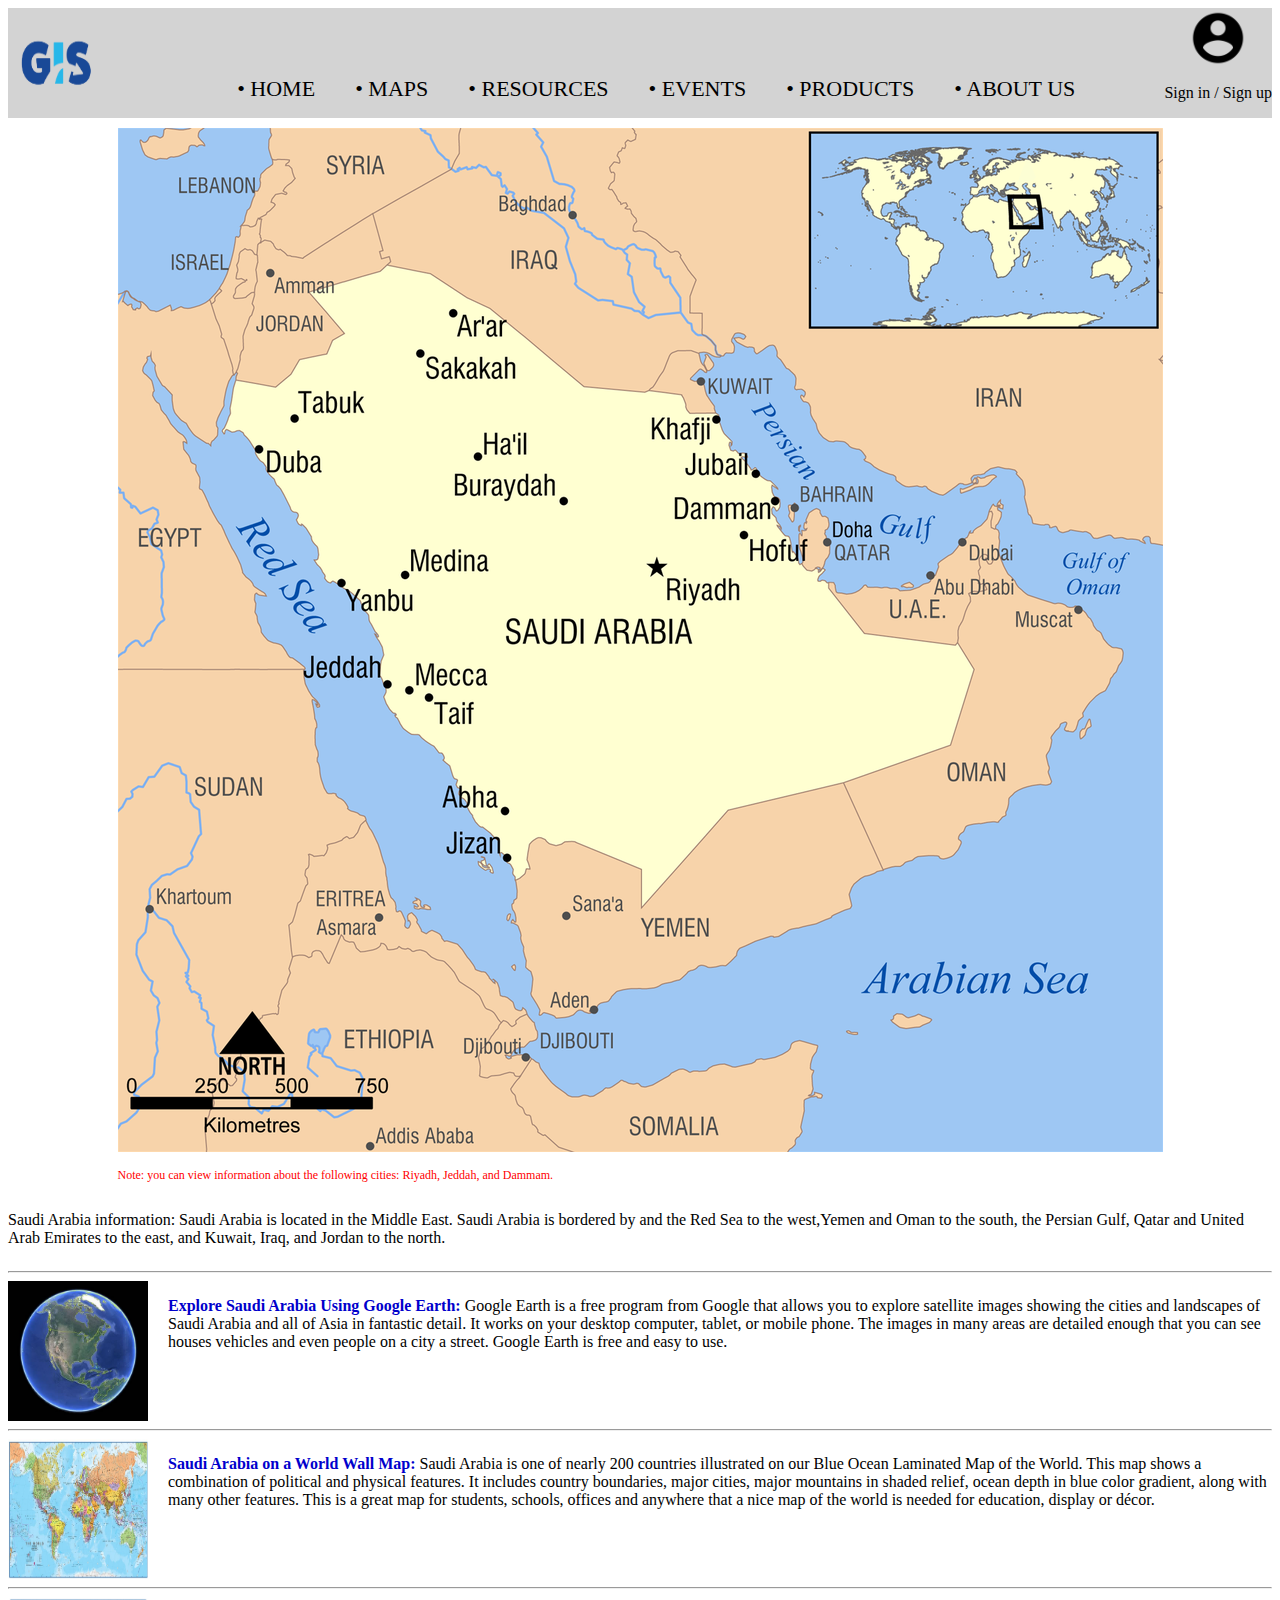
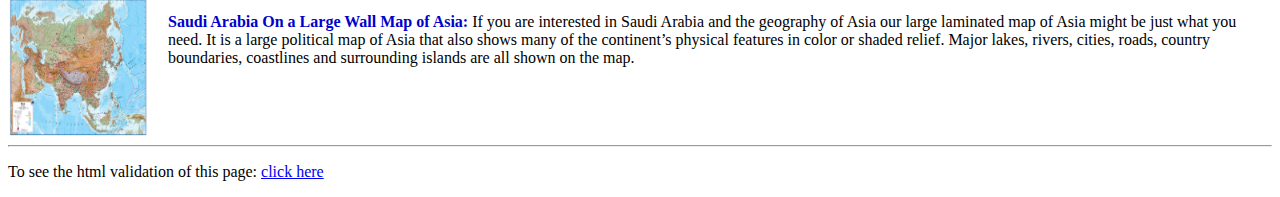
<file: index.html>
<!DOCTYPE html>
<html>
<head>
	<title>GIS Saudi Arabia</title>
	<link rel="stylesheet" type="text/css" href="styles.css">
	<meta charset="UTF-8">
</head>
<body>
<header>
	<div class="box1">
		<div>
		<img src="GIS-logo.jpg" id="logo" width="100" height="100" alt="GIS logo">
		</div>
		<div>
		<ul class="menu">
			<li> <a href="index.html" class="menuitem i1">&#8226; HOME</a> </li>
			<li> <a href="" class="menuitem i2">&#8226; MAPS</a> </li>
			<li> <a href="" class="menuitem i3">&#8226; RESOURCES</a> </li>
			<li> <a href="" class="menuitem i4">&#8226; EVENTS</a> </li>
			<li> <a href="" class="menuitem i5">&#8226; PRODUCTS</a> </li>
			<li> <a href="" class="menuitem i6">&#8226; ABOUT US</a> </li>
		</ul>
		</div>
		<div class="box2">
			<img src="UserIcon.png" width="60" height="60" alt="user icon">
			<p><a href="SignIn.html" class="log">Sign in</a> / <a href="SignUp.html" class="log">Sign up</a></p>
		</div>
	</div>
</header>


	<div class="box3">
		<div>
	<img src="SA.png" alt="map of SA" usemap="#KSA">
	<map name="KSA">
		<area shape="rect" coords="183,524,275,560" href="Jeddah.html" target="_blank" class="city Jeddah" title="Jeddah is a saudi city located in the middle of the eastern coast of the red sea known as the Bride of the Red Sea and is considered the economic and tourism capital of the country." alt="Jeddah"> <!-- Jeddah -->
		<area shape="rect" coords="525,426,623,476" href="Riyadh.html" target="_blank" class="city Riyadh" title="Riyadh  is the capital and largest city of the kingdom of Saudi Arabia, located in Ar Riyad Province in the Najd region. It is situated in the centre of the Arabian peninsula on a large plateau and is home to over 4,260,000 people (around 20% of the nation's population)." alt="Riyadh"> <!-- Riyadh -->
		<area shape="rect" coords="554,365,659,390" href="Dammam.html" target="_blank" class="city Dammam" title="Dammam is known for being a major administrative center for the Saudi oil industry. Dammam constitutes the core of the Dammam metropolitan area, also known as the Greater Dammam area, which comprises the 'Triplet Cities' of Dammam, Dhahran and Khobar." alt="Dammam"> <!-- Dammam -->
	</map>
	<p id="note">Note: you can view information about the following cities: Riyadh, Jeddah, and Dammam.</p>
	</div>
	<p>
	Saudi Arabia information: Saudi Arabia is located in the Middle East. Saudi Arabia is bordered by and the Red Sea to the west,Yemen and
	Oman to the south, the Persian Gulf, Qatar and United Arab Emirates to the east, and Kuwait, Iraq, and Jordan to the north.
	</p>
	</div>
	<hr>
	<div class="box4">
		<img src="Earth.jpg" class="s-image" alt="earth picture">
		<p> <strong class="imp-text">Explore Saudi Arabia Using Google Earth:</strong> Google Earth is a free program from Google that allows you to explore satellite images showing the cities and landscapes of Saudi Arabia and all of Asia in fantastic detail. It works on your desktop computer, tablet, or mobile phone. The images in many areas are detailed enough that you can see houses vehicles and even people on a city a street. Google Earth is free and easy to use.</p>
	</div>
	<hr>
	<div class="box4">
		<img src="wallmap.jpg" class="s-image" alt="world wallmap">
		<p> <strong class="imp-text">Saudi Arabia on a World Wall Map:</strong> Saudi Arabia is one of nearly 200 countries illustrated on our Blue Ocean Laminated Map of the World. This map shows a combination of political and physical features. It includes country boundaries, major cities, major mountains in shaded relief, ocean depth in blue color gradient, along with many other features. This is a great map for students, schools, offices and anywhere that a nice map of the world is needed for education, display or décor.</p>
	</div>
	<hr>
	<div class="box4">
		<img src="wallmap-asia.jpg" class="s-image" alt="Asia's wallmap">
		<p> <strong class="imp-text">Saudi Arabia On a Large Wall Map of Asia:</strong> If you are interested in Saudi Arabia and the geography of Asia our large laminated map of Asia might be just what you need. It is a large political map of Asia that also shows many of the continent’s physical features in color or shaded relief. Major lakes, rivers, cities, roads, country boundaries, coastlines and surrounding islands are all shown on the map.</p>
	</div>
	<hr>



<footer>
	<p>To see the html validation of this page: <a href="https://raw.githubusercontent.com/hisham7/hisham7.github.io/main/V-index.JPG" target="_blank">click here</a></p>
</footer>
</body>
</html>
</file>
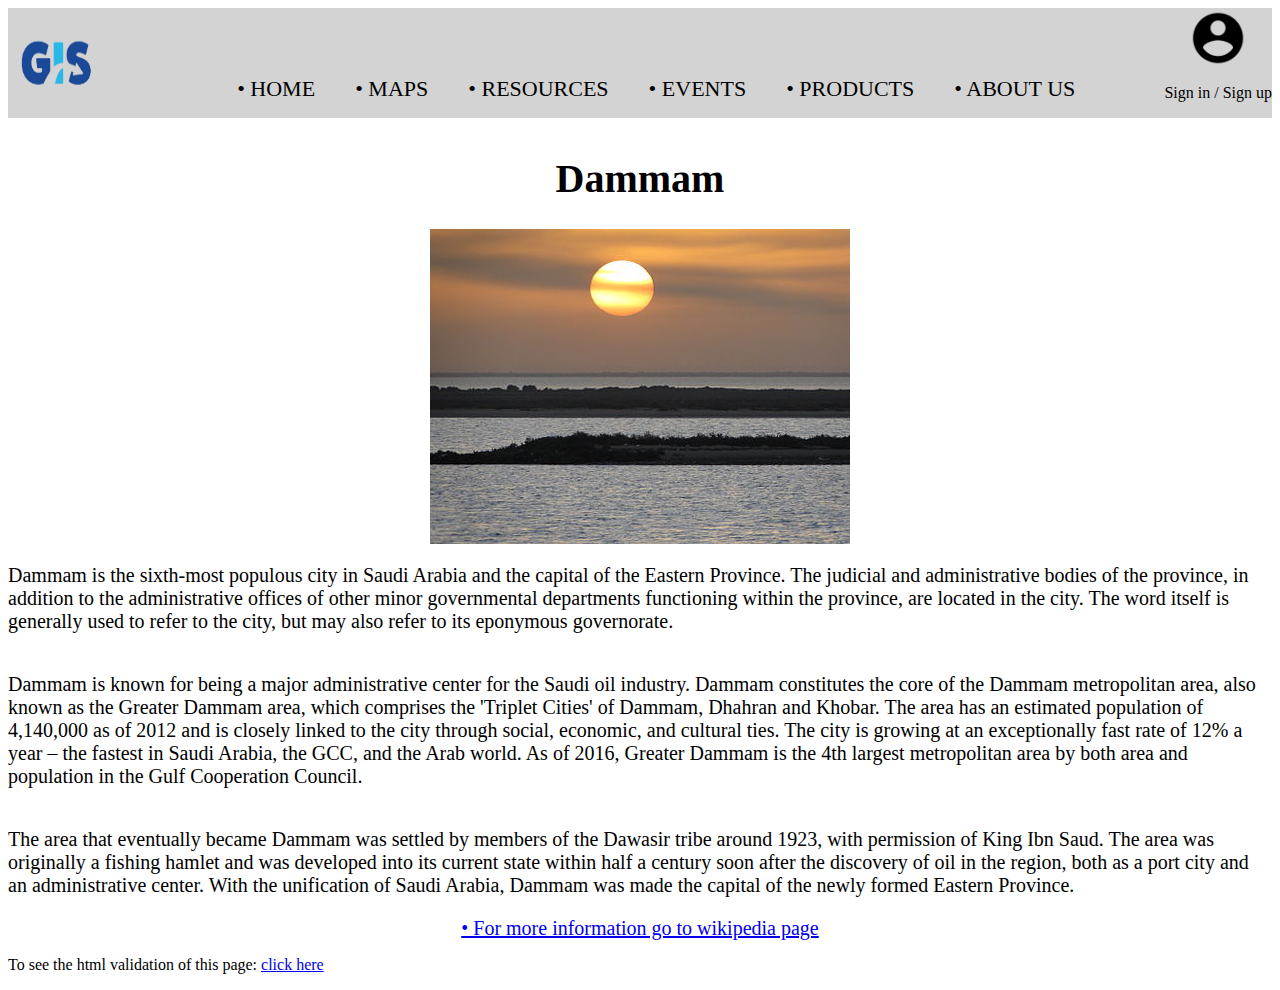
<file: Dammam.html>
<!DOCTYPE html>
<html>
<head>
	<title>GIS Saudi Arabia-Dammam</title>
	<link rel="stylesheet" type="text/css" href="styles.css">
	<meta charset="UTF-8">
</head>
<body>
<header>
	<div class="box1">
		<div>
		<img src="GIS-logo.jpg" id="logo" width="100" height="100" alt="GIS logo">
		</div>
		<div>
		<ul class="menu">
			<li> <a href="index.html" class="menuitem i1">&#8226; HOME</a> </li>
			<li> <a href="" class="menuitem i2">&#8226; MAPS</a> </li>
			<li> <a href="" class="menuitem i3">&#8226; RESOURCES</a> </li>
			<li> <a href="" class="menuitem i4">&#8226; EVENTS</a> </li>
			<li> <a href="" class="menuitem i5">&#8226; PRODUCTS</a> </li>
			<li> <a href="" class="menuitem i6">&#8226; ABOUT US</a> </li>
		</ul>
		</div>
		<div class="box2">
			<img src="UserIcon.png" width="60" height="60" alt="user icon">
			<p><a href="SignIn.html" class="log">Sign in</a> / <a href="SignUp.html" class="log">Sign up</a></p>
		</div>
	</div>
</header>

<article>
<div class="box3">
	<h1>Dammam</h1>
	<img src="DammamImg.jpg" alt="A picture of sunset in Dammam">
	<p>Dammam is the sixth-most populous city in Saudi Arabia and the capital of the Eastern Province. The judicial and administrative bodies of the province, in addition to the administrative offices of other minor governmental departments functioning within the province, are located in the city. The word itself is generally used to refer to the city, but may also refer to its eponymous governorate.
	</p> 
	<p>
	Dammam is known for being a major administrative center for the Saudi oil industry. Dammam constitutes the core of the Dammam metropolitan area, also known as the Greater Dammam area, which comprises the 'Triplet Cities' of Dammam, Dhahran and Khobar. The area has an estimated population of 4,140,000 as of 2012 and is closely linked to the city through social, economic, and cultural ties. The city is growing at an exceptionally fast rate of 12% a year – the fastest in Saudi Arabia, the GCC, and the Arab world. As of 2016, Greater Dammam is the 4th largest metropolitan area by both area and population in the Gulf Cooperation Council.
	</p> 
	<p>
		The area that eventually became Dammam was settled by members of the Dawasir tribe around 1923, with permission of King Ibn Saud. The area was originally a fishing hamlet and was developed into its current state within half a century soon after the discovery of oil in the region, both as a port city and an administrative center. With the unification of Saudi Arabia, Dammam was made the capital of the newly formed Eastern Province.
	</p> 
	<a href="https://en.wikipedia.org/wiki/Dammam" target="_blank">&#8226; For more information go to wikipedia page</a>
</div>
</article>


<footer>
	<p>To see the html validation of this page: <a href="https://raw.githubusercontent.com/hisham7/hisham7.github.io/main/V-Dammam.JPG" target="_blank">click here</a></p>
</footer>
</body>
</html>
</file>
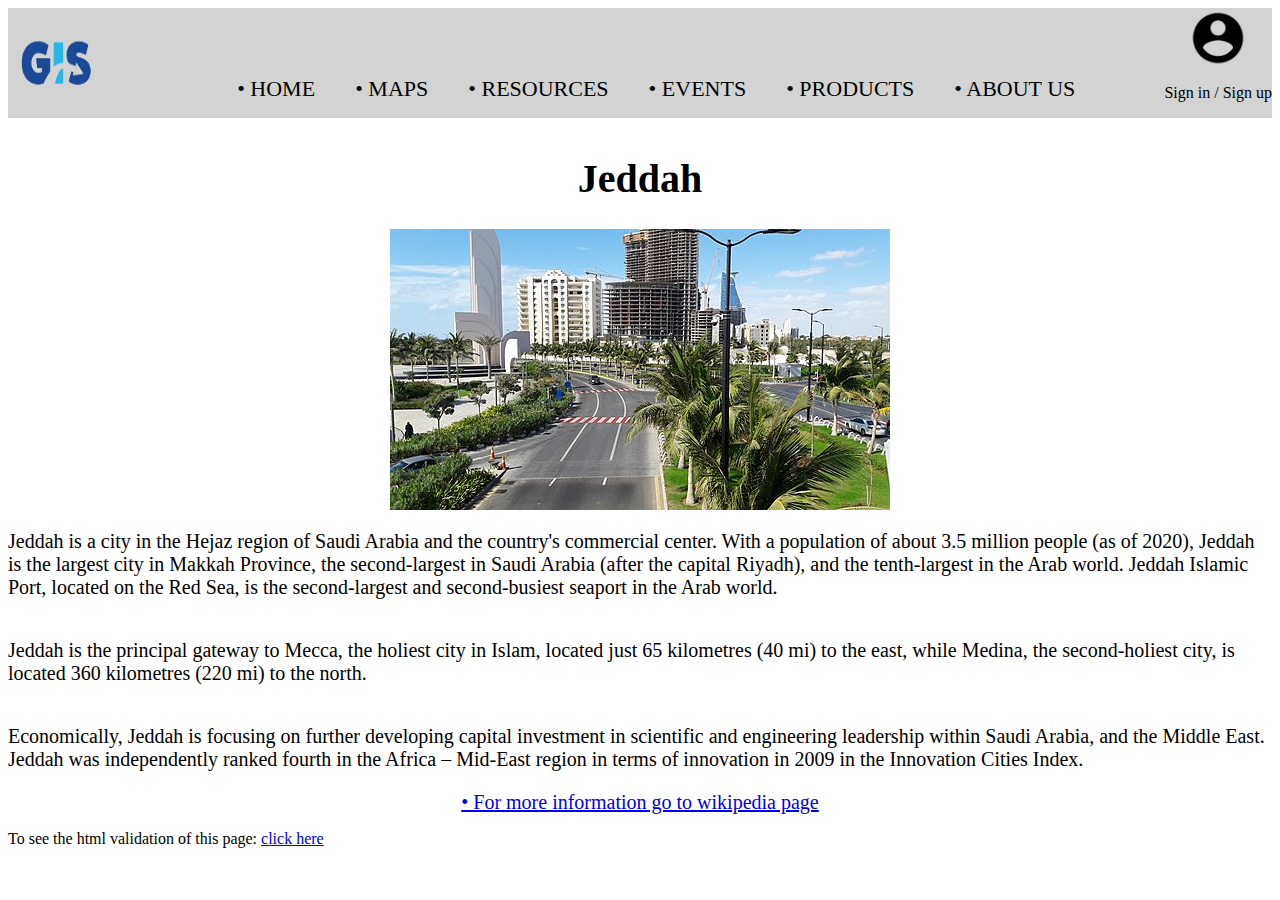
<file: Jeddah.html>
<!DOCTYPE html>
<html>
<head>
	<title>GIS Saudi Arabia-Jeddah</title>
	<link rel="stylesheet" type="text/css" href="styles.css">
	<meta charset="UTF-8">
</head>
<body>
<header>
	<div class="box1">
		<div>
		<img src="GIS-logo.jpg" id="logo" width="100" height="100" alt="GIS logo">
		</div>
		<div>
		<ul class="menu">
			<li> <a href="index.html" class="menuitem i1">&#8226; HOME</a> </li>
			<li> <a href="" class="menuitem i2">&#8226; MAPS</a> </li>
			<li> <a href="" class="menuitem i3">&#8226; RESOURCES</a> </li>
			<li> <a href="" class="menuitem i4">&#8226; EVENTS</a> </li>
			<li> <a href="" class="menuitem i5">&#8226; PRODUCTS</a> </li>
			<li> <a href="" class="menuitem i6">&#8226; ABOUT US</a> </li>
		</ul>
		</div>
		<div class="box2">
			<img src="UserIcon.png" width="60" height="60" alt="user icon">
			<p><a href="SignIn.html" class="log">Sign in</a> / <a href="SignUp.html" class="log">Sign up</a></p>
		</div>
	</div>
</header>
<article>
<div class="box3">
	<h1>Jeddah</h1>
	<img src="JeddahImg.jpg" alt="image of a location in Jeddah">
	<p>Jeddah is a city in the Hejaz region of Saudi Arabia and the country's commercial center. With a population of about 3.5 million people (as of 2020), Jeddah is the largest city in Makkah Province, the second-largest in Saudi Arabia (after the capital Riyadh), and the tenth-largest in the Arab world. Jeddah Islamic Port, located on the Red Sea, is the second-largest and second-busiest seaport in the Arab world.
	</p> 
	<p>
	Jeddah is the principal gateway to Mecca, the holiest city in Islam, located just 65 kilometres (40 mi) to the east, while Medina, the second-holiest city, is located 360 kilometres (220 mi) to the north.
	</p> 
	<p>
		Economically, Jeddah is focusing on further developing capital investment in scientific and engineering leadership within Saudi Arabia, and the Middle East. Jeddah was independently ranked fourth in the Africa – Mid-East region in terms of innovation in 2009 in the Innovation Cities Index.
	</p> 
	<a href="https://en.wikipedia.org/wiki/Jeddah" target="_blank">&#8226; For more information go to wikipedia page</a>
</div>
</article>


<footer>
	<p>To see the html validation of this page: <a href="https://raw.githubusercontent.com/hisham7/hisham7.github.io/main/V-Jeddah.JPG" target="_blank">click here</a></p>
</footer>
</body>
</html>
</file>
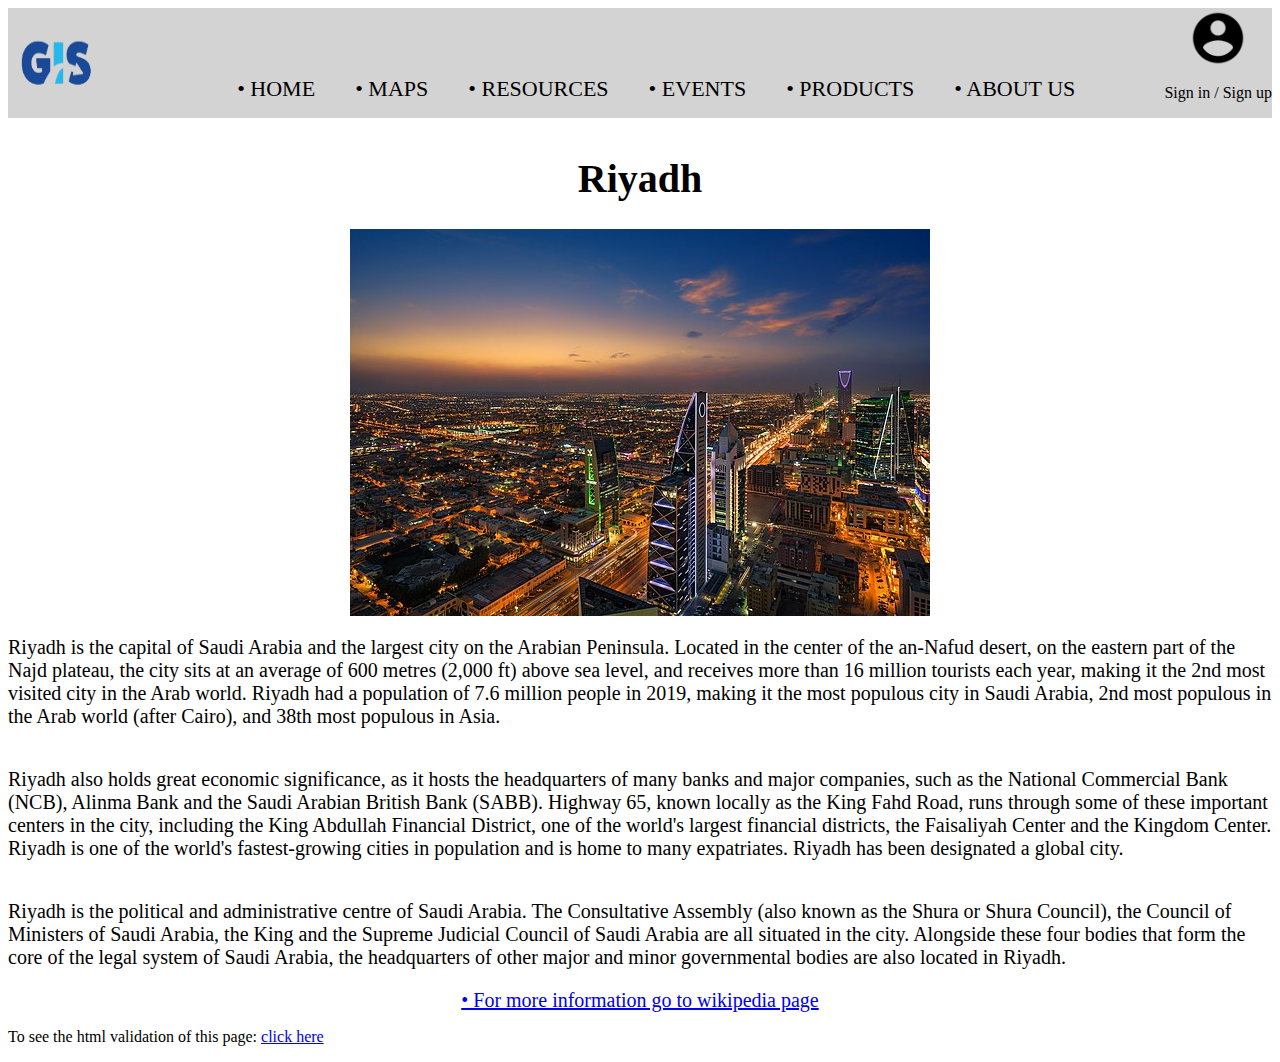
<file: Riyadh.html>
<!DOCTYPE html>
<html>
<head>
	<title>GIS Saudi Arabia-Riyadh</title>
	<link rel="stylesheet" type="text/css" href="styles.css">
	<meta charset="UTF-8">
</head>
<body>
<header>
	<div class="box1">
		<div>
		<img src="GIS-logo.jpg" id="logo" width="100" height="100" alt="GIS logo">
		</div>
		<div>
		<ul class="menu">
			<li> <a href="index.html" class="menuitem i1">&#8226; HOME</a> </li>
			<li> <a href="" class="menuitem i2">&#8226; MAPS</a> </li>
			<li> <a href="" class="menuitem i3">&#8226; RESOURCES</a> </li>
			<li> <a href="" class="menuitem i4">&#8226; EVENTS</a> </li>
			<li> <a href="" class="menuitem i5">&#8226; PRODUCTS</a> </li>
			<li> <a href="" class="menuitem i6">&#8226; ABOUT US</a> </li>
		</ul>
		</div>
		<div class="box2">
			<img src="UserIcon.png" width="60" height="60" alt="user icon">
			<p><a href="SignIn.html" class="log">Sign in</a> / <a href="SignUp.html" class="log">Sign up</a></p>
		</div>
	</div>
</header>

<article>
<div class="box3">
	<h1>Riyadh</h1>
	<img src="RiyadhSkyline.jpg" alt="Riyadh Skyline">
	<p>Riyadh is the capital of Saudi Arabia and the largest city on the Arabian Peninsula. Located in the center of the an-Nafud desert, on the eastern part of the Najd plateau, the city sits at an average of 600 metres (2,000 ft) above sea level, and receives more than 16 million tourists each year, making it the 2nd most visited city in the Arab world. Riyadh had a population of 7.6 million people in 2019, making it the most populous city in Saudi Arabia, 2nd most populous in the Arab world (after Cairo), and 38th most populous in Asia.
	</p> 
	<p>
	Riyadh also holds great economic significance, as it hosts the headquarters of many banks and major companies, such as the National Commercial Bank (NCB), Alinma Bank and the Saudi Arabian British Bank (SABB). Highway 65, known locally as the King Fahd Road, runs through some of these important centers in the city, including the King Abdullah Financial District, one of the world's largest financial districts, the Faisaliyah Center and the Kingdom Center. Riyadh is one of the world's fastest-growing cities in population and is home to many expatriates. Riyadh has been designated a global city.
	</p> 
	<p>
		Riyadh is the political and administrative centre of Saudi Arabia. The Consultative Assembly (also known as the Shura or Shura Council), the Council of Ministers of Saudi Arabia, the King and the Supreme Judicial Council of Saudi Arabia are all situated in the city. Alongside these four bodies that form the core of the legal system of Saudi Arabia, the headquarters of other major and minor governmental bodies are also located in Riyadh.
	</p> 
	<a href="https://en.wikipedia.org/wiki/Riyadh" target="_blank">&#8226; For more information go to wikipedia page</a>
</div>
</article>


<footer>
	<p>To see the html validation of this page: <a href="https://raw.githubusercontent.com/hisham7/hisham7.github.io/main/V-Riyadh.JPG" target="_blank">click here</a></p>
</footer>
</body>
</html>
</file>
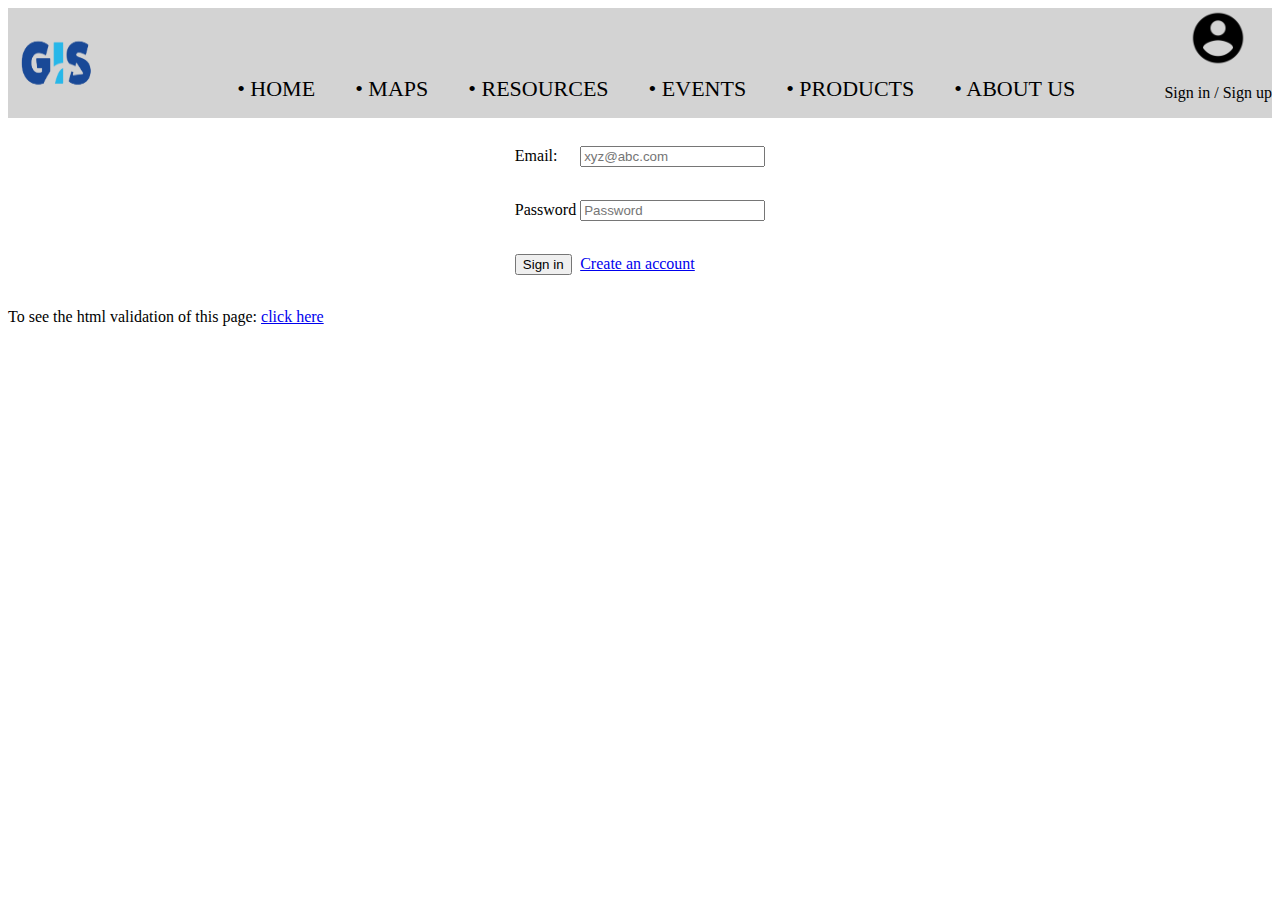
<file: SignIn.html>
<!DOCTYPE html>
<html>
<head>
	<title>Sign in</title>
	<link rel="stylesheet" type="text/css" href="styles.css">
	<meta charset="UTF-8">
</head>
<body>
<header>
	<div class="box1">
		<div>
		<img src="GIS-logo.jpg" id="logo" width="100" height="100" alt="GIS logo">
		</div>
		<div>
		<ul class="menu">
			<li> <a href="index.html" class="menuitem i1">&#8226; HOME</a> </li>
			<li> <a href="" class="menuitem i2">&#8226; MAPS</a> </li>
			<li> <a href="" class="menuitem i3">&#8226; RESOURCES</a> </li>
			<li> <a href="" class="menuitem i4">&#8226; EVENTS</a> </li>
			<li> <a href="" class="menuitem i5">&#8226; PRODUCTS</a> </li>
			<li> <a href="" class="menuitem i6">&#8226; ABOUT US</a> </li>
		</ul>
		</div>
		<div class="box2">
			<img src="UserIcon.png" width="60" height="60" alt="user icon">
			<p><a href="SignIn.html" class="log">Sign in</a> / <a href="SignUp.html" class="log">Sign up</a></p>
		</div>
	</div>
</header>


<div class="box3">
	<table>
		<tr>
			<td>
				<p>Email:</p>
			</td>
			<td>
				<input type="Email" placeholder="xyz@abc.com" name="email">
			</td>
		</tr>
		<tr>
			<td>
				<p>Password</p>
			</td>
			<td>
				<input type="Password" placeholder="Password" name="password">
			</td>
		</tr>
		<tr>
			<td>
				<input type="Submit" value="Sign in" name="sumit">
			</td>
			<td>
				<p><a href="SignUp.html">Create an account</a></p>
			</td>
		</tr>
	</table>
</div>



<footer>
	<p>To see the html validation of this page: <a href="https://raw.githubusercontent.com/hisham7/hisham7.github.io/main/V-SignIn.JPG" target="_blank">click here</a></p>
</footer>
</body>
</html>
</file>
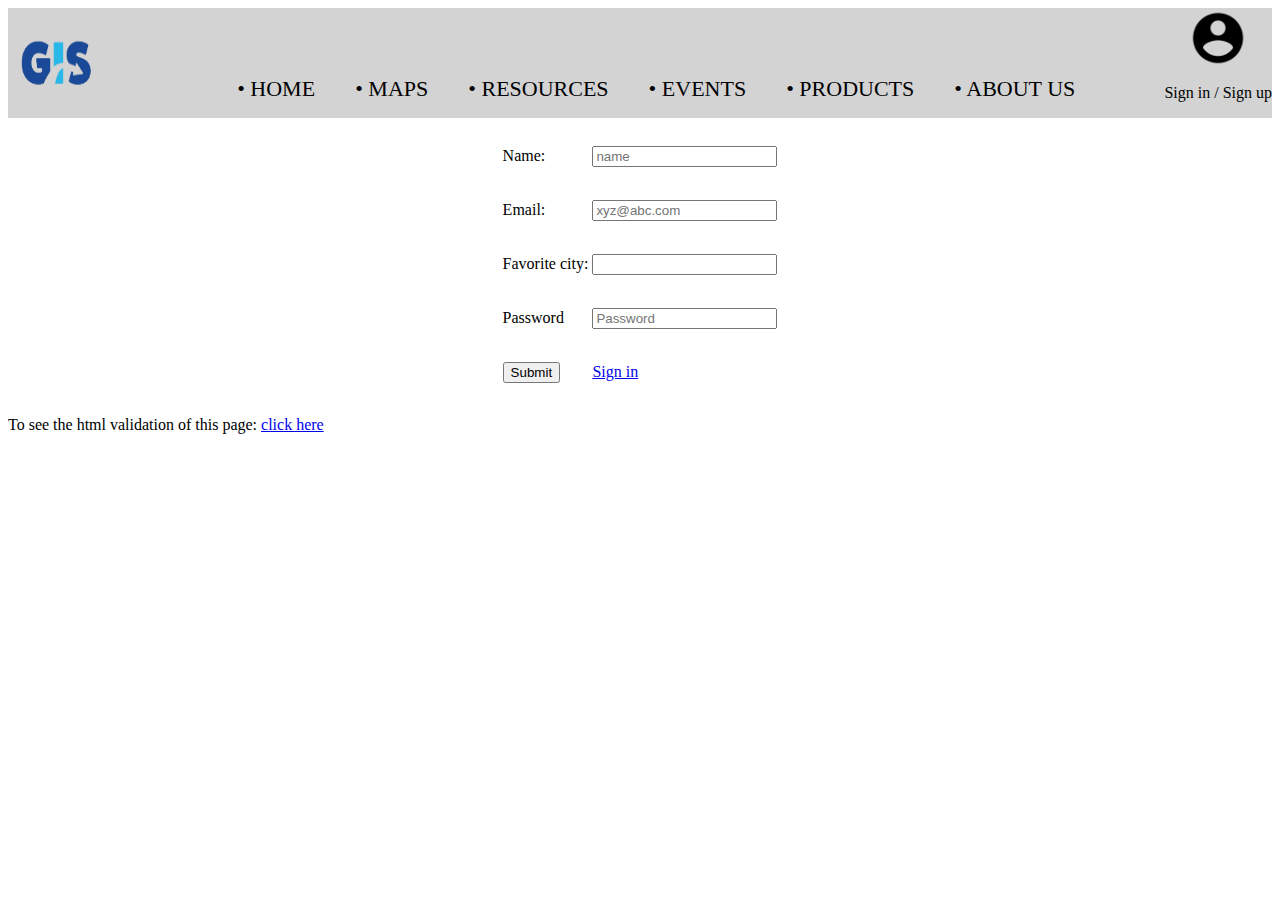
<file: SignUp.html>
<!DOCTYPE html>
<html>
<head>
	<title>Sign up</title>
	<link rel="stylesheet" type="text/css" href="styles.css">
	<meta charset="UTF-8">
</head>
<body>
<header>
	<div class="box1">
		<div>
		<img src="GIS-logo.jpg" id="logo" width="100" height="100" alt="GIS logo">
		</div>
		<div>
		<ul class="menu">
			<li> <a href="index.html" class="menuitem i1">&#8226; HOME</a> </li>
			<li> <a href="" class="menuitem i2">&#8226; MAPS</a> </li>
			<li> <a href="" class="menuitem i3">&#8226; RESOURCES</a> </li>
			<li> <a href="" class="menuitem i4">&#8226; EVENTS</a> </li>
			<li> <a href="" class="menuitem i5">&#8226; PRODUCTS</a> </li>
			<li> <a href="" class="menuitem i6">&#8226; ABOUT US</a> </li>
		</ul>
		</div>
		<div class="box2">
			<img src="UserIcon.png" width="60" height="60" alt="user icon">
			<p><a href="SignIn.html" class="log">Sign in</a> / <a href="SignUp.html" class="log">Sign up</a></p>
		</div>
	</div>
</header>


<div class="box3">
	<table>
		<tr>
			<td>
				<p>Name:</p>
			</td>
			<td>
				<input type="text" placeholder="name" name="name">
			</td>
		</tr>
		<tr>
			<td>
				<p>Email:</p>
			</td>
			<td>
				<input type="Email" placeholder="xyz@abc.com" name="email">
			</td>
		</tr>
		<tr>
			<td>
				<p>Favorite city:</p>
			</td>
			<td>
				<input type="text" name="favcity">
			</td>
		</tr>
		<tr>
			<td>
				<p>Password</p>
			</td>
			<td>
				<input type="Password" placeholder="Password" name="password">
			</td>
		</tr>
		<tr>
			<td>
				<input type="Submit" value="Submit" name="submit">
			</td>
			<td>
				<p><a href="SignIn.html">Sign in</a></p>
			</td>
		</tr>
	</table>
</div>



<footer>
	<p>To see the html validation of this page: <a href="https://raw.githubusercontent.com/hisham7/hisham7.github.io/main/V-SignUp.JPG" target="_blank">click here</a></p>
</footer>
</body>
</html>
</file>
<file: styles.css>
/*
I learnt to use flexbox from the following youtube videos.
https://www.youtube.com/watch?v=FTlczfR82mQ&ab_channel=DevEd
https://www.youtube.com/watch?v=JJSoEo8JSnc&list=WL&index=2&ab_channel=TraversyMedia
*/

header {
	background-color: lightgray;
	margin-bottom: 10px;
}
.menuitem {
	text-decoration: none;
	color: black;
	padding: 20px;
	font-size: 22px;
}


.menuitem:hover {
	/*This code makes the menu item bigger and gives it a blue color*/
	color: blue;
	font-size: 26px;
}
.box1 {
	display: flex;
	justify-content: flex-start;
	justify-content: space-between;
	flex-direction: row;
	align-items: flex-end;
}
.menu {
	display: flex;
	justify-content: space-around;
	flex-direction: row;
	list-style-type: none;
}
.box2 {
	display: flex;
	justify-content: space-between;
	flex-direction: column;
	align-items: center;

}
.box3 {
	display: flex;
	justify-content: space-between;
	flex-direction: column;
	align-items: center;
	flex-wrap: wrap;
}
.box4 {
	display: flex;
	justify-content: flex-start;
	flex-direction: row;
	align-items: flex-start;
}

article {
	font-size: 20px;
}
.log {
	text-decoration: none;
	color: black;
}
.log:hover {
	color: blue;
}
.imp-text {
	color: 	rgb(0, 0, 204); 
	/*
	I got the color code from the following page in w3schools
	https://www.w3schools.com/colors/colors_picker.asp
	*/
}
.s-image {
	/* This code is used for small images */
	padding-right: 20px;
	width: 140px;
	height: 140px;
}
#note {
	font-size: 12px;
	color: red;
}
</file>
